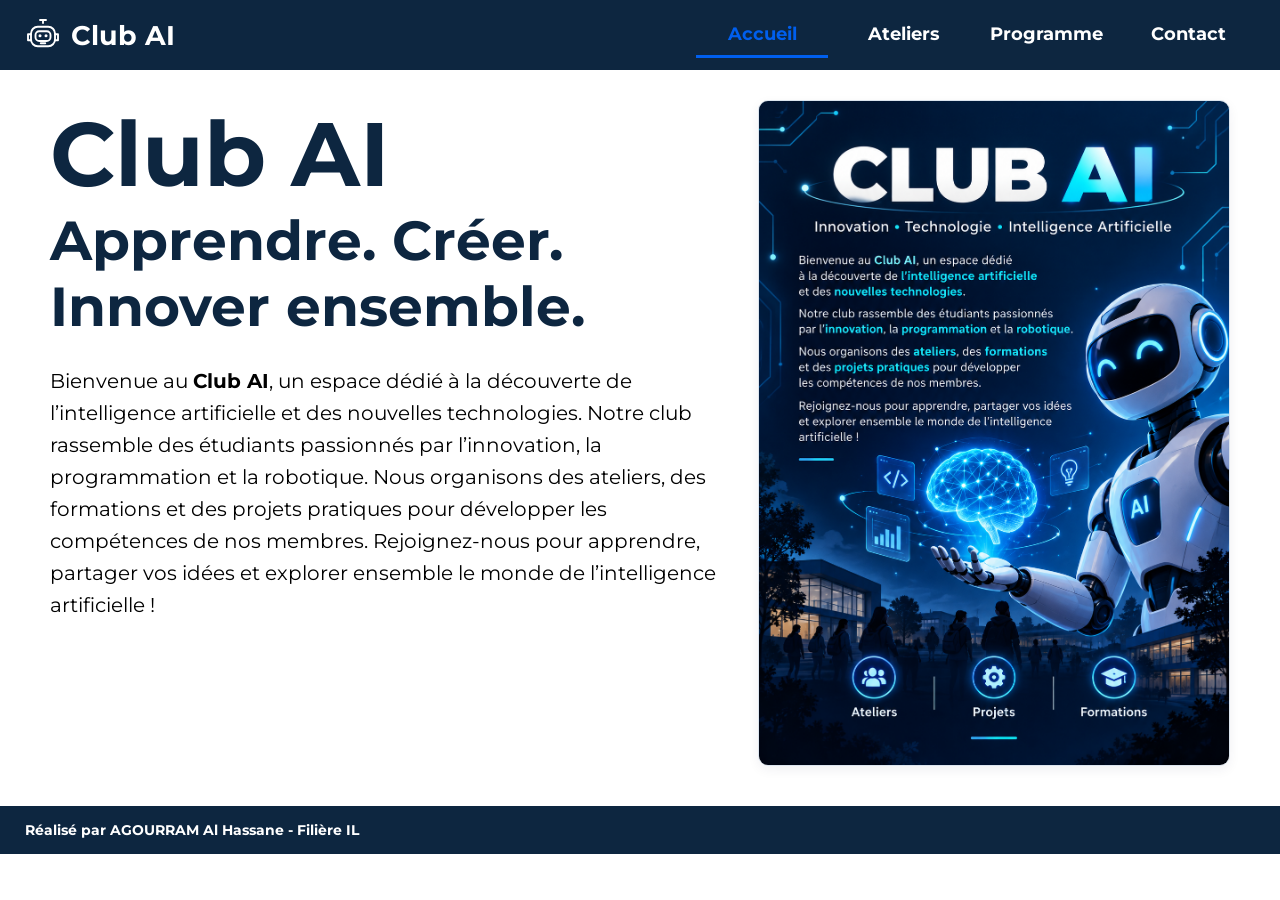
<file: index.html>
<!DOCTYPE html>
<html lang="fr">
  <head>
    <meta charset="UTF-8">
    <meta name="viewport" content="width=device-width, initial-scale=1.0">
    <title>Club AI</title>
    <link rel="icon" type="image/svg+xml" href="images/favicon_club_AI.svg">
  <link rel="stylesheet" href="style.css">
  <link rel="preconnect" href="https://fonts.googleapis.com">
<link rel="preconnect" href="https://fonts.gstatic.com" crossorigin>
<link href="https://fonts.googleapis.com/css2?family=Montserrat:ital,wght@0,100..900;1,100..900&display=swap" rel="stylesheet">
  </head>
  <body>
   <header>

<a href="index.html" class="logo">
  <svg width="36" height="36" viewBox="0 0 48 48"
       fill="none" stroke="currentColor"
       stroke-width="2.5" stroke-linecap="round"
       stroke-linejoin="round">
    <path d="M24 8V4M20 4h8"/>
    <rect x="8" y="13" width="32" height="26" rx="9"/>
    <path d="M8 23H4v8h4M40 23h4v8h-4"/>
    <rect x="14" y="19" width="20" height="13" rx="5"/>
    <circle cx="20" cy="25" r="2" fill="currentColor" stroke="none"/>
    <circle cx="28" cy="25" r="2" fill="currentColor" stroke="none"/>
    <path d="M21 35h6"/>
  </svg>
  <span>Club AI</span>
</a>

    <a href="index.html" class="active">Accueil</a>
    <a href="ateliers.html">Ateliers</a>
    <a href="programme.html">Programme</a>
    <a href="contact.html">Contact</a>
   </header>

   <main>
    <div  class="presentation">

      <div class="presentation-text">
<h1>
  <span class="club-title">Club AI</span><br>
  Apprendre. Créer.<br>
  Innover ensemble.
</h1>

<p class="summary">Bienvenue au <strong>Club AI</strong>, un espace dédié à la découverte de l&#8217;intelligence artificielle et des nouvelles technologies.

Notre club rassemble des étudiants passionnés par l&#8217;innovation, la programmation et la robotique.

Nous organisons des ateliers, des formations et des projets pratiques pour développer les compétences de nos membres.

Rejoignez-nous pour apprendre, partager vos idées et explorer ensemble le monde de l&#8217;intelligence artificielle !
</p>
</div>
    
<img 
src="images/Club AI_ Neon Campus Innovation.png" alt="Affiche du Club AI" 
class="affiche"
>

 </div>
</main>
   <footer>
    <p>Réalisé par AGOURRAM Al Hassane - Filière IL</p>
   </footer> 
  </body>
</html>
</file>
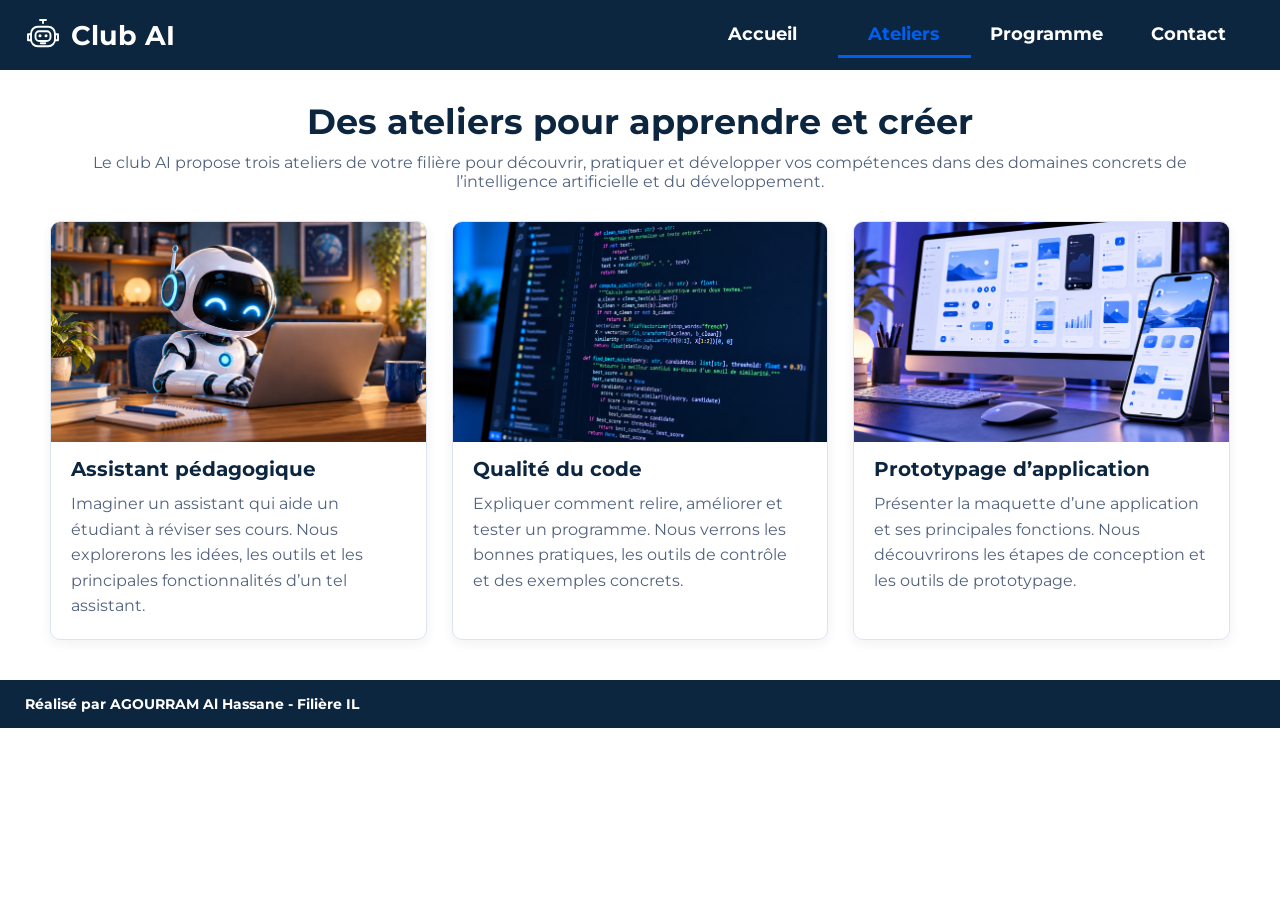
<file: ateliers.html>
<!DOCTYPE html>
<html lang="fr">
  <head>
    <meta charset="UTF-8">
    <meta name="viewport" content="width=device-width, initial-scale=1.0">
    <title>Club AI</title>
        <link rel="icon" type="image/svg+xml" href="images/favicon_club_AI.svg">
  <link rel="stylesheet" href="style.css">
   <link rel="preconnect" href="https://fonts.googleapis.com">
<link rel="preconnect" href="https://fonts.gstatic.com" crossorigin>
<link href="https://fonts.googleapis.com/css2?family=Montserrat:ital,wght@0,100..900;1,100..900&display=swap" rel="stylesheet">
  </head>
  <body>
   <header>

<a href="index.html" class="logo">
  <svg width="36" height="36" viewBox="0 0 48 48"
       fill="none" stroke="currentColor"
       stroke-width="2.5" stroke-linecap="round"
       stroke-linejoin="round">
    <path d="M24 8V4M20 4h8"/>
    <rect x="8" y="13" width="32" height="26" rx="9"/>
    <path d="M8 23H4v8h4M40 23h4v8h-4"/>
    <rect x="14" y="19" width="20" height="13" rx="5"/>
    <circle cx="20" cy="25" r="2" fill="currentColor" stroke="none"/>
    <circle cx="28" cy="25" r="2" fill="currentColor" stroke="none"/>
    <path d="M21 35h6"/>
  </svg>
  <span>Club AI</span>
</a>

    <a href="index.html">Accueil</a>
    <a href="ateliers.html" class="active">Ateliers</a>
    <a href="programme.html">Programme</a>
    <a href="contact.html">Contact</a>
   </header>
   
<main>
  <h2 class="titre-ateliers">Des ateliers pour apprendre et créer</h2>
  <p class="ateliers-description">Le club AI propose trois ateliers de votre filière pour découvrir, pratiquer et développer vos compétences dans des domaines concrets de l&#8217;intelligence artificielle et du développement. </p>

<div class="card-container">
  <div class="card">
    <img src="images/atelier-1.png" class="atelier-image"  
    alt="Robot assistant pédagogique">
    <h3>Assistant pédagogique</h3>
    <p>Imaginer un assistant qui aide un étudiant à réviser ses cours. Nous explorerons les idées, les outils et les principales fonctionnalités d&#8217;un tel assistant.</p>
  </div>

  <div class="card">
    <img src="images/atelier-2.png" class="atelier-image"
    alt="Code informatique">
    <h3>Qualité du code</h3>
    <p>Expliquer comment relire, améliorer et tester un programme. Nous verrons les bonnes pratiques, les outils de contrôle et des exemples concrets.</p>
  </div>

  <div class="card">
    <img src="images/atelier-3.png" class="atelier-image"
     alt="Maquette d'application">
    <h3>Prototypage d&#8217;application</h3>
    <p>Présenter la maquette d&#8217;une application et ses principales fonctions. Nous découvrirons les étapes de conception et les outils de prototypage.</p>
  </div>
</div>
</main>
   <footer>
    <p>Réalisé par AGOURRAM Al Hassane - Filière IL</p>
   </footer> 
  </body>
</html>
</file>
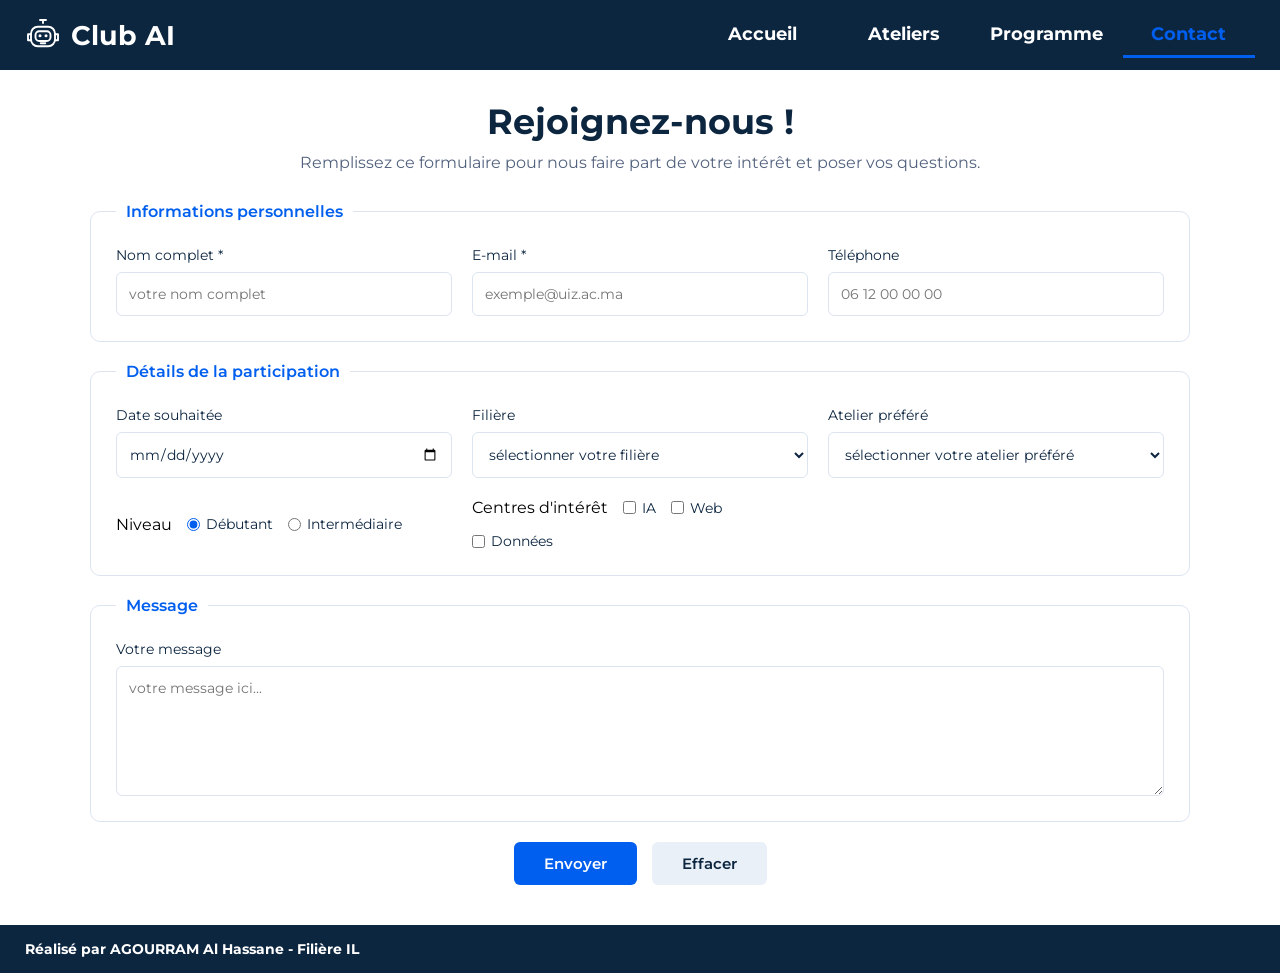
<file: contact.html>
<!DOCTYPE html>
<html lang="fr">
  <head>
    <meta charset="UTF-8">
    <meta name="viewport" content="width=device-width, initial-scale=1.0">
    <title>Club AI</title>
    <link rel="icon" type="image/svg+xml" href="images/favicon_club_AI.svg">
    <link rel="stylesheet" href="style.css">
   <link rel="preconnect" href="https://fonts.googleapis.com">
<link rel="preconnect" href="https://fonts.gstatic.com" crossorigin>
<link href="https://fonts.googleapis.com/css2?family=Montserrat:ital,wght@0,100..900;1,100..900&display=swap" rel="stylesheet">
  </head>
  <body>
   <header>

<a href="index.html" class="logo">
  <svg width="36" height="36" viewBox="0 0 48 48"
       fill="none" stroke="currentColor"
       stroke-width="2.5" stroke-linecap="round"
       stroke-linejoin="round">
    <path d="M24 8V4M20 4h8"/>
    <rect x="8" y="13" width="32" height="26" rx="9"/>
    <path d="M8 23H4v8h4M40 23h4v8h-4"/>
    <rect x="14" y="19" width="20" height="13" rx="5"/>
    <circle cx="20" cy="25" r="2" fill="currentColor" stroke="none"/>
    <circle cx="28" cy="25" r="2" fill="currentColor" stroke="none"/>
    <path d="M21 35h6"/>
  </svg>
  <span>Club AI</span>
</a>

    <a href="index.html">Accueil</a>
    <a href="ateliers.html">Ateliers</a>
    <a href="programme.html">Programme</a>
    <a href="contact.html" class="active">Contact</a>
   </header>

    <main>
      <h2 class="titre-ateliers">Rejoignez-nous !</h2>
  <p class="ateliers-description">Remplissez ce formulaire pour nous faire part de votre intérêt et poser vos questions.</p>
  
  <dialog open class="form-simulation">
 <form method="dialog">
    <fieldset class="first-field">
      <legend>Informations personnelles</legend>
      
      <label>Nom complet *
        <input type="text" 
        required 
        name="nom"
        placeholder="votre nom complet">
      </label>

      <label>
        E-mail *
        <input type="email" 
        required 
        name="email"
        placeholder="exemple@uiz.ac.ma">
      </label>

      <label>
        Téléphone
        <input type="tel" 
        placeholder="06 12 00 00 00"
        name="telephone">
      </label>
      </fieldset>

<fieldset class="second-field">
  <legend>Détails de la participation</legend>
 <label>
       Date souhaitée
       <input type="date"
        name="date">
 </label>

      <label>Filière
      <select name="filiere">
       <option value="" selected disabled>sélectionner votre filière</option>
        <option>Licence Ingénierie logicielle</option>
        <option>Analytique des Données et Intelligence Artificielle </option>
        <option>Ingénierie Informatique et Systèmes Embarqués</option>
      </select>
      </label>

       <label>Atelier préféré
      <select name="atelier">
        <option value="" selected disabled>sélectionner votre atelier préféré</option>
        <option>Assistant pédagogique</option>
        <option>Qualité du code</option>
        <option>Prototypage d&#8217;application</option>
      </select>
      </label>

    <div> Niveau
        <label>
        <input type="radio"
         name="niveau" 
        value="debutant"
         checked>
      Débutant
      </label>
      <label>
        <input type="radio" 
        value="intermediaire"
        name="niveau">
        Intermédiaire
      </label>
    </div>

      <div> Centres d'intérêt
        <label>
        <input type="checkbox"
        name="interets"
        value="ia">
      IA
      </label>
      <label>
        <input 
        type="checkbox" 
        name="interets"
        value="web">
        Web
      </label>
       <label>
        <input 
        type="checkbox" 
        name="interets"
        value="donnees">
        Données
      </label>
      </div>
    </fieldset>

<fieldset class="third-field">
  <legend>Message</legend>
  <label>
  Votre message
  <textarea placeholder="votre message ici..." name="message"></textarea>
  </label>
</fieldset>

    <div class="form-buttons">
  <button type="submit">Envoyer</button>
  <button type="reset">Effacer</button>
</div>
  </form>
  </dialog>
    </main>
   <footer>
    <p>Réalisé par AGOURRAM Al Hassane - Filière IL</p>
   </footer> 
  </body>
</html>
</file>
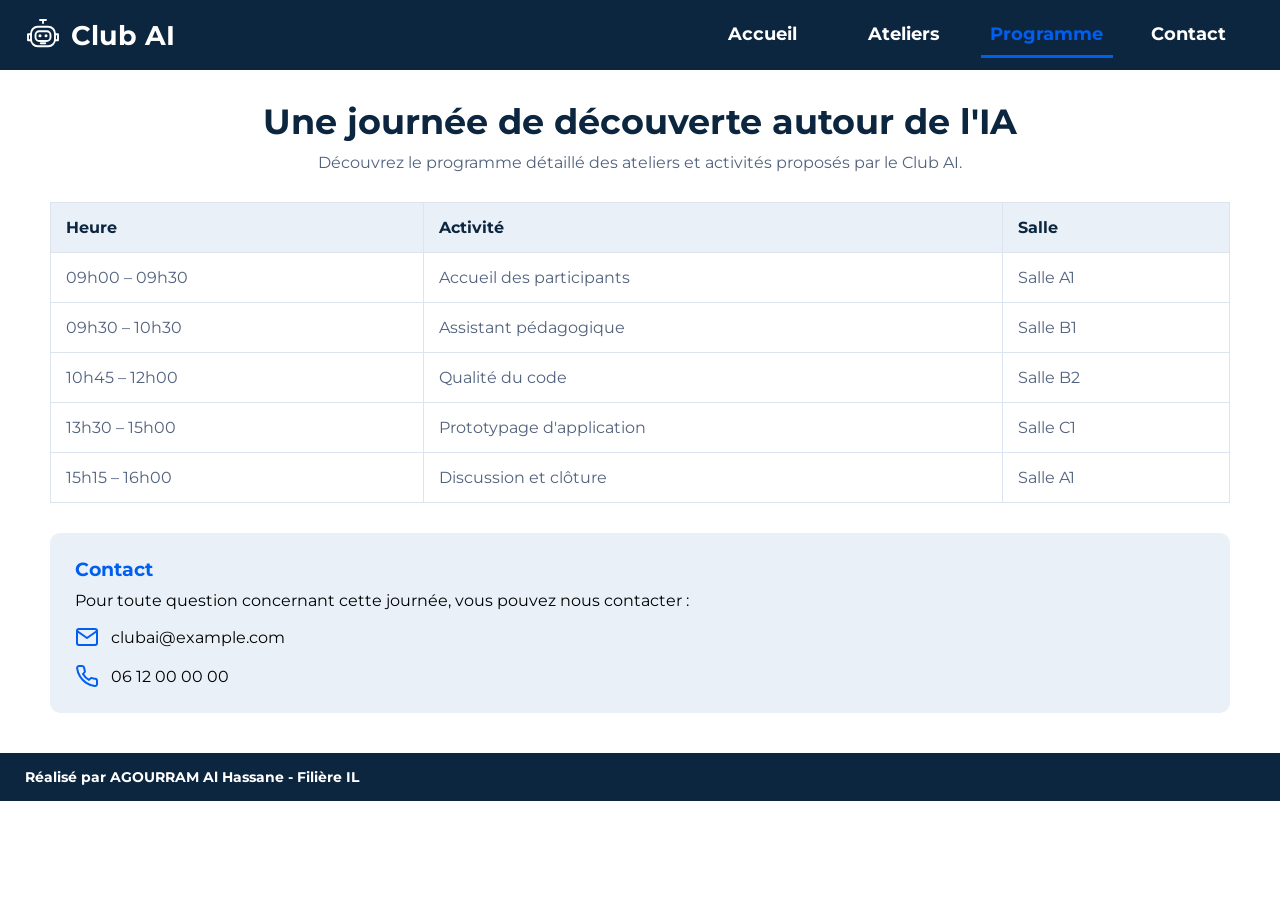
<file: programme.html>
<!DOCTYPE html>
<html lang="fr">
  <head>
    <meta charset="UTF-8">
    <meta name="viewport" content="width=device-width, initial-scale=1.0">
    <title>Club AI</title>
    <link rel="icon" type="image/svg+xml" href="images/favicon_club_AI.svg">
    <link rel="stylesheet" href="style.css">
   <link rel="preconnect" href="https://fonts.googleapis.com">
<link rel="preconnect" href="https://fonts.gstatic.com" crossorigin>
<link href="https://fonts.googleapis.com/css2?family=Montserrat:ital,wght@0,100..900;1,100..900&display=swap" rel="stylesheet">
  </head>
  <body>
   <header>

<a href="index.html" class="logo">
  <svg width="36" height="36" viewBox="0 0 48 48"
       fill="none" stroke="currentColor"
       stroke-width="2.5" stroke-linecap="round"
       stroke-linejoin="round">
    <path d="M24 8V4M20 4h8"/>
    <rect x="8" y="13" width="32" height="26" rx="9"/>
    <path d="M8 23H4v8h4M40 23h4v8h-4"/>
    <rect x="14" y="19" width="20" height="13" rx="5"/>
    <circle cx="20" cy="25" r="2" fill="currentColor" stroke="none"/>
    <circle cx="28" cy="25" r="2" fill="currentColor" stroke="none"/>
    <path d="M21 35h6"/>
  </svg>
  <span>Club AI</span>
</a>

    <a href="index.html">Accueil</a>
    <a href="ateliers.html">Ateliers</a>
    <a href="programme.html" class="active">Programme</a>
    <a href="contact.html">Contact</a>
   </header>
   <main>
     <h2 class="titre-ateliers">Une journée de découverte autour de l'IA</h2>
  <p class="ateliers-description">Découvrez le programme détaillé des ateliers et activités proposés par le Club AI.</p>
  <table>
    <thead>
      <tr>
        <th>Heure</th>
      <th>Activité</th>
      <th>Salle</th>  
      </tr>
    </thead>
    <tbody>
    <tr>
    <td>09h00 &#8211; 09h30</td>
    <td>Accueil des participants</td>
    <td>Salle A1</td>
    </tr>

    <tr>
    <td>09h30 &#8211; 10h30</td>
    <td>Assistant pédagogique</td>
    <td>Salle B1</td>
    </tr>

    <tr>
    <td>10h45 &#8211; 12h00</td>
    <td>Qualité du code</td>
    <td>Salle B2</td>
    </tr>

    <tr>
    <td>13h30 &#8211; 15h00</td>
    <td>Prototypage d'application</td>
    <td>Salle C1</td>
    </tr>

    <tr>
    <td>15h15 &#8211; 16h00</td>
    <td>Discussion et clôture</td>
    <td>Salle A1</td>
    </tr>
    </tbody>
  </table>
<section class="contact-programme">
  <h3>Contact</h3>

  <p>Pour toute question concernant cette journée, vous pouvez nous contacter :</p>

  <div class="contact-info">
    <!-- Email icon -->
    <svg width="24" height="24" viewBox="0 0 24 24"
         fill="none" stroke="currentColor" stroke-width="2"
         stroke-linecap="round" stroke-linejoin="round">
      <rect x="2" y="4" width="20" height="16" rx="2"/>
      <path d="m2 6 10 7 10-7"/>
    </svg>

    <p>clubai@example.com</p>
  </div>

  <div class="contact-info">
    <!-- Phone icon -->
    <svg width="24" height="24" viewBox="0 0 24 24"
         fill="none" stroke="currentColor" stroke-width="2"
         stroke-linecap="round" stroke-linejoin="round">
      <path d="M22 16.9v3a2 2 0 0 1-2.2 2
               19.8 19.8 0 0 1-8.6-3.1
               19.5 19.5 0 0 1-6-6
               19.8 19.8 0 0 1-3.1-8.7
               A2 2 0 0 1 4.1 2h3
               a2 2 0 0 1 2 1.7
               c.1 1 .3 1.9 .7 2.8
               a2 2 0 0 1-.5 2.1L8 9.9
               a16 16 0 0 0 6 6l1.3-1.3
               a2 2 0 0 1 2.1-.5
               c.9.4 1.8.6 2.8.7
               a2 2 0 0 1 1.8 2.1z"/>
    </svg>

    <p>06 12 00 00 00</p>
  </div>
</section>
   </main>
   <footer>
    <p>Réalisé par AGOURRAM Al Hassane - Filière IL</p>
   </footer> 
  </body>
</html>
</file>
<file: style.css>
* {
    margin: 0;
    padding: 0;
    box-sizing: border-box;
    }
     body{
      font-family: Montserrat, Arial, sans-serif;
      margin: 0;
     }
     header{
      display: grid;
      grid-template-columns: 5fr 1fr 1fr 1fr 1fr;
      align-items: center;
      gap: 10px;
      width: 100%;
      position: fixed;
      top: 0;
      left: 0;
      background-color: #0D2640;
      min-height: 70px;
      padding: 10px 25px;
      box-sizing: border-box;
      z-index: 1000; 
     }
   
.logo {
  display: inline-flex;
  align-items: center;
  gap: 10px;
  color: white;
  text-decoration: none;
  font-size: 27px;
  font-weight: bolder;
}

.logo svg {
  width: 36px;
  height: 36px;
  flex-shrink: 0;
}
header > a:not(.logo) {
  color: white;
  text-decoration: none;
  text-align: center;
  font-size: 18px;
  font-weight: bolder;
  padding: 10px 0;
  border-bottom: 3px solid transparent;
  transition: color 0.3s, border-bottom-color 0.3s;
}
header > a:not(.logo):hover{
  color: #005FEE;
  border-bottom-color: #005FEE;
}
header:has(> a:not(.logo):hover) > a.active:not(.logo):not(:hover) {
  color: white;
  border-bottom-color: transparent;
}
header > a.active:not(.logo) {
  color: #005FEE;
  border-bottom-color: #005FEE;
}
main{
  margin-top: 100px;
  margin-bottom: 40px;
  margin-left: 50px;
  margin-right: 50px;
}

.club-title{
  font-size: 90px;
}
.presentation{
  display: flex;
  align-items: flex-start;
  gap: 40px;
}
.presentation h1{
  margin-bottom: 25px;
  font-size: 55px;
  line-height: 1.2;
  color: #0D2640;
}
.presentation-text{
  flex: 1;
  min-width: 0;
}
.summary{
  font-size: 20px;
  line-height: 1.6;
}
.affiche{
  width: 40%;
  height: auto;
  border: 1px solid #DCE5EF;
  border-radius: 10px;
  box-shadow: 0 4px 12px rgba(13, 38, 64, 0.06);
}
.affiche:hover{
  cursor: pointer;
}
  footer{
    background-color: #0D2640;
    width: 100%;
    padding: 15px 25px;
  } 
  footer > p{
    color: white;
    font-size: 14px;
    font-weight: bolder;
  }  
  .ateliers-description,
  .titre-ateliers{
    text-align: center;
  }
   .titre-ateliers{
    margin-bottom: 10px;
    font-size: 35px;
     color: #0D2640;
   }
   .ateliers-description{
    margin-bottom: 30px;
    color: #52627D;
   }
  .card-container{
    display: flex;
    gap: 25px;
  }
.card{
  flex: 1;
  min-width: 0;
  overflow: hidden;
  border: 1px solid #DCE5EF;
  border-radius: 10px;
  box-shadow: 0 4px 12px rgba(13, 38, 64, 0.06);
}
.card:hover{
  cursor: pointer;
}
.atelier-image{
  width: 100%;
  height: 220px;
  object-fit: cover;
  display: block;
}

.card h3 {
  font-size: 20px;
   color: #0D2640;
  margin: 15px 20px 10px;
}

.card p {
  font-size: 16px;
  line-height: 1.6;
  color: #52627D;
  margin: 0 20px 20px;
}

table {
  width: 100%;
  border-collapse: collapse;
}

th, td {
  padding: 15px;
  text-align: left;
  border: 1px solid #DCE5EF;
}

th {
  background-color: #E9F0F7;
  color: #0D2640;
}

td {
  color: #52627D;
}

.contact-programme {
  background-color: #E9F0F7;
  padding: 25px;
  border-radius: 10px;
  margin-top: 30px;
}

.contact-programme h3 {
  color: #005FEE;
  margin-bottom: 10px;
}

.contact-info {
  display: flex;
  align-items: center;
  gap: 12px;
  margin-top: 15px;
}

.contact-info svg {
  color: #005FEE;
  flex-shrink: 0;
}
.form-simulation {
  position: static;
  width: 100%;
  max-width: 1100px;
  margin: 0 auto;
  padding: 0;
  border: none;
  background: transparent;
  color: inherit;
}
form {
  max-width: 1100px;
  margin: 0 auto;
}
legend{
font-weight: 600;
color: #005FEE;
padding: 0 10px;
}
fieldset {
  border: 1px solid #DCE5EF;
  border-radius: 10px;
  padding: 25px;
  margin-bottom: 20px;
  min-width: 0;
  background-color: white;
}
form label {
  color: #0D2640;
  font-size: 14px;
}
.first-field {
  display: grid;
  grid-template-columns: repeat(3, 1fr);
  gap: 20px;
}
.second-field {
  display: grid;
  grid-template-columns: repeat(3, 1fr);
  gap: 20px;
}
.first-field > label,
.second-field > label,
.third-field > label {
  display: flex;
  flex-direction: column;
  gap: 8px;
  min-width: 0;
}

form input:not([type="radio"]):not([type="checkbox"]),
form select,
form textarea {
  width: 100%;
  min-width: 0;
  padding: 12px;
  border: 1px solid #DCE5EF;
  border-radius: 6px;
  background-color: white;
  font-family: inherit;
  font-size: 14px;
  color: #0D2640;
}
.second-field > div {
  display: flex;
  flex-wrap: wrap;
  align-items: center;
  gap: 15px;
}

.second-field > div label {
  display: inline-flex;
  align-items: center;
  gap: 6px;
  cursor: pointer;
}
input[type="radio"],
input[type="checkbox"] {
  accent-color: #005FEE;
}
.third-field textarea {
  min-height: 130px;
  resize: vertical;
}
form button {
  padding: 12px 30px;
  border: none;
  border-radius: 6px;
  font-family: inherit;
  font-size: 15px;
  font-weight: 600;
  cursor: pointer;
  margin-right: 10px;
}


button[type="submit"] {
  background-color: #005FEE;
  color: white;
}

button[type="submit"]:hover {
  background-color: #0048B8;
}


button[type="reset"] {
  background-color: #E9F0F7;
  color: #0D2640;
}

button[type="reset"]:hover {
  background-color: #DCE5EF;
}
.form-buttons {
  display: flex;
  justify-content: center;
  gap: 15px;
}

.form-buttons button {
  margin-right: 0;
}
 @media (max-width: 768px) {
  header {
    position: static;
    grid-template-columns: repeat(4, 1fr);
    height: auto;
    padding: 15px 10px;
    gap: 15px 5px;
  }

  .logo {
    grid-column: 1 / -1;
    justify-self: center;
  }

  header > a:not(.logo) {
    font-size: 13px;
  }
}
@media (max-width: 768px) {
  main {
    margin: 30px 20px 30px;
  }

  .presentation {
    flex-direction: column;
    gap: 25px;
  }

  .presentation-text {
    width: 100%;
  }

  .presentation h1 {
    font-size: 32px;
    line-height: 1.2;
    margin-bottom: 20px;
  }

  .club-title {
    font-size: 50px;
  }

  .summary {
    font-size: 16px;
    line-height: 1.6;
  }

  .affiche {
    width: 100%;
    height: auto;
  }
}

@media (max-width: 768px) {
  .card-container {
    flex-direction: column;
  }

  .card {
    width: 100%;
  }

  .atelier-image {
    height: 200px;
  }
}
@media (max-width: 768px) {
  th, td {
    padding: 10px;
    font-size: 14px;
  }
}

@media (max-width: 768px) {

  form {
    width: 100%;
  }

  fieldset {
    padding: 15px;
  }

  .first-field,
  .second-field {
    grid-template-columns: 1fr;
    gap: 20px;
  }

  .second-field > div {
    gap: 12px;
  }

  form button {
    margin-bottom: 10px;
  }
}
</file>
